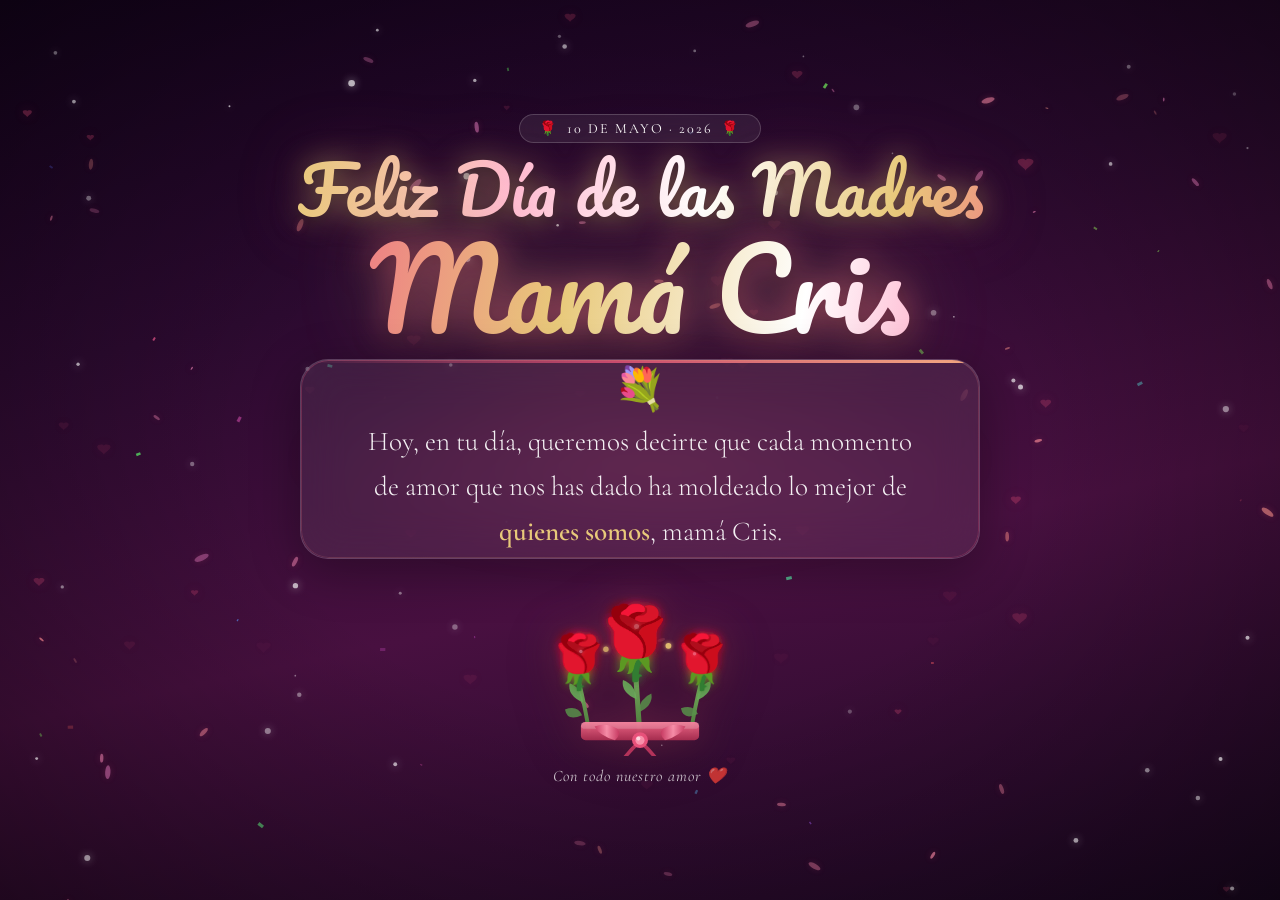
<file: index.html>
<!DOCTYPE html>
<html lang="es">
<head>
    <meta charset="UTF-8">
    <meta name="viewport" content="width=device-width, initial-scale=1.0">
    <title>Feliz Día de las Madres · Mamá Cris 🌹</title>
    <link rel="stylesheet" href="madres-cris.css">
    <link rel="preconnect" href="https://fonts.googleapis.com">
    <link rel="preconnect" href="https://fonts.gstatic.com" crossorigin>
    <link href="https://fonts.googleapis.com/css2?family=Pacifico&family=Cormorant+Garamond:ital,wght@0,300;0,400;0,600;1,300;1,400&display=swap" rel="stylesheet">
</head>
<body>

<!-- FONDOS -->
<div class="bg-layer active" id="bg0"></div>
<div class="bg-layer" id="bg1"></div>
<div class="bg-layer" id="bg2"></div>
<div class="bg-layer" id="bg3"></div>

<!-- VIGNETA -->
<div class="vignette"></div>

<!-- PARTÍCULAS -->
<canvas id="particleCanvas"></canvas>

<!-- ===== PANTALLA ===== -->
<div class="screen">

    <!-- HEADER -->
    <header class="header">
        <div class="date-badge">
            <span>🌹</span> 10 de Mayo · 2026 <span>🌹</span>
        </div>
        <h1 class="title-line-1">Feliz Día de las Madres</h1>
        <h2 class="title-line-2">Mamá Cris</h2>
    </header>

    <!-- MENSAJES -->
    <section class="message-zone">
        <div class="card-glow"></div>
        <div class="message-card" id="messageCard"></div>
    </section>

    <!-- RAMO DE ROSAS -->
    <footer class="footer">
        <div class="bouquet-wrap">
            <svg class="bouquet-svg" viewBox="0 0 220 162" xmlns="http://www.w3.org/2000/svg">
                <defs>
                    <linearGradient id="stemGrad" x1="0" y1="0" x2="0" y2="1">
                        <stop offset="0%" stop-color="#7aaa60"/>
                        <stop offset="100%" stop-color="#4a7a3a"/>
                    </linearGradient>
                    <linearGradient id="bandGrad" x1="0" y1="0" x2="0" y2="1">
                        <stop offset="0%" stop-color="#f06888"/>
                        <stop offset="100%" stop-color="#a82e50"/>
                    </linearGradient>
                    <linearGradient id="ribbonGrad" x1="0" y1="0" x2="1" y2="0">
                        <stop offset="0%" stop-color="#c83a62"/>
                        <stop offset="50%" stop-color="#f890aa"/>
                        <stop offset="100%" stop-color="#c83a62"/>
                    </linearGradient>
                    <filter id="roseGlow" x="-40%" y="-40%" width="180%" height="180%">
                        <feGaussianBlur stdDeviation="4" result="coloredBlur"/>
                        <feMerge>
                            <feMergeNode in="coloredBlur"/>
                            <feMergeNode in="SourceGraphic"/>
                        </feMerge>
                    </filter>
                    <filter id="sparkleGlow" x="-200%" y="-200%" width="500%" height="500%">
                        <feGaussianBlur stdDeviation="2" result="blur"/>
                        <feMerge><feMergeNode in="blur"/><feMergeNode in="SourceGraphic"/></feMerge>
                    </filter>
                </defs>

                <!-- Tallos -->
                <path d="M65 140 Q62 120 56 96" stroke="url(#stemGrad)" stroke-width="3.5" fill="none" stroke-linecap="round"/>
                <path d="M110 144 Q108 118 106 86" stroke="url(#stemGrad)" stroke-width="4.5" fill="none" stroke-linecap="round"/>
                <path d="M155 140 Q158 120 164 96" stroke="url(#stemGrad)" stroke-width="3.5" fill="none" stroke-linecap="round"/>

                <!-- Hojas -->
                <path d="M60 115 Q46 109 48 98 Q59 102 60 115Z" fill="#6aaa5a" opacity="0.92"/>
                <path d="M59 126 Q46 132 44 121 Q55 117 59 126Z" fill="#58904a" opacity="0.85"/>
                <path d="M107 112 Q93 106 95 95 Q106 99 107 112Z" fill="#6aaa5a" opacity="0.92"/>
                <path d="M108 124 Q122 118 120 107 Q110 111 108 124Z" fill="#58904a" opacity="0.85"/>
                <path d="M160 113 Q174 107 172 96 Q161 100 160 113Z" fill="#6aaa5a" opacity="0.92"/>
                <path d="M161 125 Q148 131 146 120 Q157 116 161 125Z" fill="#58904a" opacity="0.85"/>

                <!-- Rosas -->
                <text class="rose-side" x="56" y="95" text-anchor="middle" font-size="46" filter="url(#roseGlow)">🌹</text>
                <text class="rose-center" x="106" y="84" text-anchor="middle" font-size="62" filter="url(#roseGlow)">🌹</text>
                <text class="rose-side" x="164" y="95" text-anchor="middle" font-size="46" filter="url(#roseGlow)">🌹</text>

                <!-- Destellos dorados -->
                <circle cx="80" cy="68" r="2" fill="#f8d878" filter="url(#sparkleGlow)">
                    <animate attributeName="opacity" values="0;1;0" dur="2.1s" repeatCount="indefinite"/>
                    <animate attributeName="r" values="1;3;1" dur="2.1s" repeatCount="indefinite"/>
                </circle>
                <circle cx="135" cy="65" r="1.8" fill="#f8d878" filter="url(#sparkleGlow)">
                    <animate attributeName="opacity" values="0;1;0" dur="1.8s" begin="0.6s" repeatCount="indefinite"/>
                    <animate attributeName="r" values="1;2.8;1" dur="1.8s" begin="0.6s" repeatCount="indefinite"/>
                </circle>
                <circle cx="107" cy="48" r="2.5" fill="#fff" filter="url(#sparkleGlow)">
                    <animate attributeName="opacity" values="0;0.95;0" dur="2.6s" begin="1s" repeatCount="indefinite"/>
                    <animate attributeName="r" values="1.5;4;1.5" dur="2.6s" begin="1s" repeatCount="indefinite"/>
                </circle>
                <circle cx="58" cy="70" r="1.5" fill="#ffc0d8" filter="url(#sparkleGlow)">
                    <animate attributeName="opacity" values="0;0.8;0" dur="1.5s" begin="0.3s" repeatCount="indefinite"/>
                </circle>
                <circle cx="158" cy="72" r="1.5" fill="#ffc0d8" filter="url(#sparkleGlow)">
                    <animate attributeName="opacity" values="0;0.8;0" dur="1.9s" begin="0.9s" repeatCount="indefinite"/>
                </circle>

                <!-- Banda del ramo -->
                <rect x="58" y="132" width="104" height="16" rx="4" fill="url(#bandGrad)" opacity="0.97"/>
                <rect x="58" y="132" width="104" height="6" rx="4" fill="rgba(255,255,255,0.18)"/>

                <!-- Lazo -->
                <path d="M88 148 Q74 144 70 136 Q80 132 90 138 Q94 143 88 148Z" fill="url(#ribbonGrad)" opacity="0.95"/>
                <path d="M132 148 Q146 144 150 136 Q140 132 130 138 Q126 143 132 148Z" fill="url(#ribbonGrad)" opacity="0.95"/>
                <path d="M110 149 Q102 156 96 164" stroke="#c83a62" stroke-width="3.2" fill="none" stroke-linecap="round" opacity="0.85"/>
                <path d="M110 149 Q118 156 124 164" stroke="#c83a62" stroke-width="3.2" fill="none" stroke-linecap="round" opacity="0.85"/>
                <circle cx="110" cy="148" r="7" fill="#e8517a"/>
                <circle cx="110" cy="148" r="4" fill="#f890aa"/>
                <circle cx="108.5" cy="146.5" r="1.8" fill="rgba(255,255,255,0.65)"/>
            </svg>
        </div>
        <p class="footer-love">Con todo nuestro amor ❤️</p>
    </footer>
</div>

<script>
const MSGS=[
    {i:"💐", t:"Hoy, en tu día, queremos decirte que cada momento de amor que nos has dado ha moldeado lo mejor de <strong>quienes somos</strong>, mamá Cris."},
    {i:"🌹", t:"Eres la mujer que con su ternura convirtió cada día difícil en una <strong>lección de fortaleza y amor</strong>. Gracias por no rendirte nunca."},
    {i:"✨", t:"Tu forma de amar sin condiciones es el regalo más grande que existe. <strong>Gracias por estar siempre</strong> cuando más te necesitamos."},
    {i:"❤️", t:"No hay distancia que borre tu presencia. Llevas dentro de cada uno de nosotros <strong>tu luz, tu voz y tu abrazo</strong>, mamá."},
    {i:"🌸", t:"Por cada noche en vela, por cada lágrima que secaste y por cada sonrisa que nos regalaste… <strong>hoy te lo devolvemos con amor</strong>."},
    {i:"💝", t:"Tenerte como mamá es el mayor privilegio de mi vida. Eres mi <strong>primer amor y mi hogar más seguro</strong> en este mundo."},
    {i:"🌺", t:"Tu sabiduría, tu paciencia y tu alegría son el tesoro que llevamos en el corazón <strong>todos los días del año</strong>, no solo hoy."},
    {i:"🦋", t:"Donde sea que estemos, siempre hay un pedacito de ti. <strong>Tu amor es nuestra brújula</strong> y tu recuerdo nuestra fortaleza."},
    {i:"🌟", t:"Que este día sea tan luminoso como tú. Mereces todo lo hermoso que existe: <strong>felicidad, paz y amor infinito</strong>."},
    {i:"💫", t:"¡Feliz Día de las Madres, Cris! Hoy y siempre, <strong>gracias por existir y por amarnos</strong> con toda tu alma. ¡Te amamos!"}
];

const card = document.getElementById('messageCard');
MSGS.forEach((m,i)=>{
    const d = document.createElement('div');
    d.className = 'msg'+(i===0?' active':'');
    d.innerHTML = `<span class="mi">${m.i}</span><p>${m.t}</p>`;
    card.appendChild(d);
});

let cur=0;
const allMsgs = card.querySelectorAll('.msg');
setInterval(()=>{
    allMsgs[cur].classList.remove('active');
    cur=(cur+1)%allMsgs.length;
    allMsgs[cur].classList.add('active');
}, 9000);

const bgs=document.querySelectorAll('.bg-layer');
let cb=0;
setInterval(()=>{
    bgs[cb].classList.remove('active');
    cb=(cb+1)%bgs.length;
    bgs[cb].classList.add('active');
}, 8000);

const canvas=document.getElementById('particleCanvas');
const ctx=canvas.getContext('2d');
function rc(){ canvas.width=innerWidth; canvas.height=innerHeight; }
rc(); addEventListener('resize',rc);

class P{
    constructor(){ this.reset(true); }
    reset(sc){
        this.x=Math.random()*canvas.width;
        this.y=sc?Math.random()*canvas.height:-14;
        this.sz=Math.random()*2.8+0.7;
        this.sx=(Math.random()-.5)*.55;
        this.sy=Math.random()*.42+.16;
        this.op=Math.random()*.5+.22;
        const rr=Math.random();
        this.type=rr<.32?'star':rr<.60?'petal':rr<.82?'heart':'conf';
        this.hue=Math.random()*50+320;
        this.w=Math.random()*Math.PI*2;
        this.ws=Math.random()*.024+.007;
        if(this.type==='heart'){
            this.sz=Math.random()*5+3;
            this.sy=Math.random()*.32+.10;
            this.op=Math.random()*.38+.14;
        }
        if(this.type==='conf'){
            this.sz=Math.random()*4+2;
            this.hue=Math.random()*360;
            this.sy=Math.random()*.55+.28;
            this.rot=Math.random()*Math.PI*2;
            this.rs=(Math.random()-.5)*.14;
        }
    }
    update(){
        this.w+=this.ws;
        this.x+=this.sx+Math.sin(this.w)*.38;
        this.y+=this.sy;
        if(this.type==='conf') this.rot+=this.rs;
        if(this.y>canvas.height+16) this.reset(false);
        if(this.x<-22) this.x=canvas.width+22;
        if(this.x>canvas.width+22) this.x=-22;
    }
    draw(){
        ctx.save();
        ctx.globalAlpha=this.op;
        if(this.type==='star'){
            ctx.fillStyle='#fff';
            ctx.shadowColor='rgba(255,255,255,.85)';
            ctx.shadowBlur=8;
            ctx.beginPath();
            ctx.arc(this.x,this.y,this.sz,0,Math.PI*2);
            ctx.fill();
        } else if(this.type==='petal'){
            ctx.fillStyle=`hsl(${this.hue},74%,72%)`;
            ctx.shadowColor='rgba(200,72,110,.5)';
            ctx.shadowBlur=6;
            ctx.beginPath();
            ctx.ellipse(this.x,this.y,this.sz*2.2,this.sz*.85,this.w,0,Math.PI*2);
            ctx.fill();
        } else if(this.type==='heart'){
            ctx.fillStyle=`rgba(232,81,122,${this.op+.1})`;
            ctx.shadowColor='rgba(232,81,122,.6)';
            ctx.shadowBlur=12;
            ctx.globalAlpha=this.op;
            const s=this.sz;
            ctx.beginPath();
            ctx.moveTo(this.x,this.y+s*.3);
            ctx.bezierCurveTo(this.x,this.y,this.x-s,this.y,this.x-s,this.y+s*.42);
            ctx.bezierCurveTo(this.x-s,this.y+s*.92,this.x,this.y+s*1.32,this.x,this.y+s*1.62);
            ctx.bezierCurveTo(this.x,this.y+s*1.32,this.x+s,this.y+s*.92,this.x+s,this.y+s*.42);
            ctx.bezierCurveTo(this.x+s,this.y,this.x,this.y,this.x,this.y+s*.3);
            ctx.fill();
        } else {
            ctx.fillStyle=`hsl(${this.hue},84%,65%)`;
            ctx.translate(this.x,this.y);
            ctx.rotate(this.rot);
            ctx.fillRect(-this.sz/2,-this.sz*.28,this.sz,this.sz*.56);
        }
        ctx.restore();
    }
}

const parts=[];
for(let i=0;i<175;i++) parts.push(new P());
(function loop(){
    ctx.clearRect(0,0,canvas.width,canvas.height);
    parts.forEach(p=>{p.update();p.draw();});
    requestAnimationFrame(loop);
})();
</script>
</body>
</html>
</file>
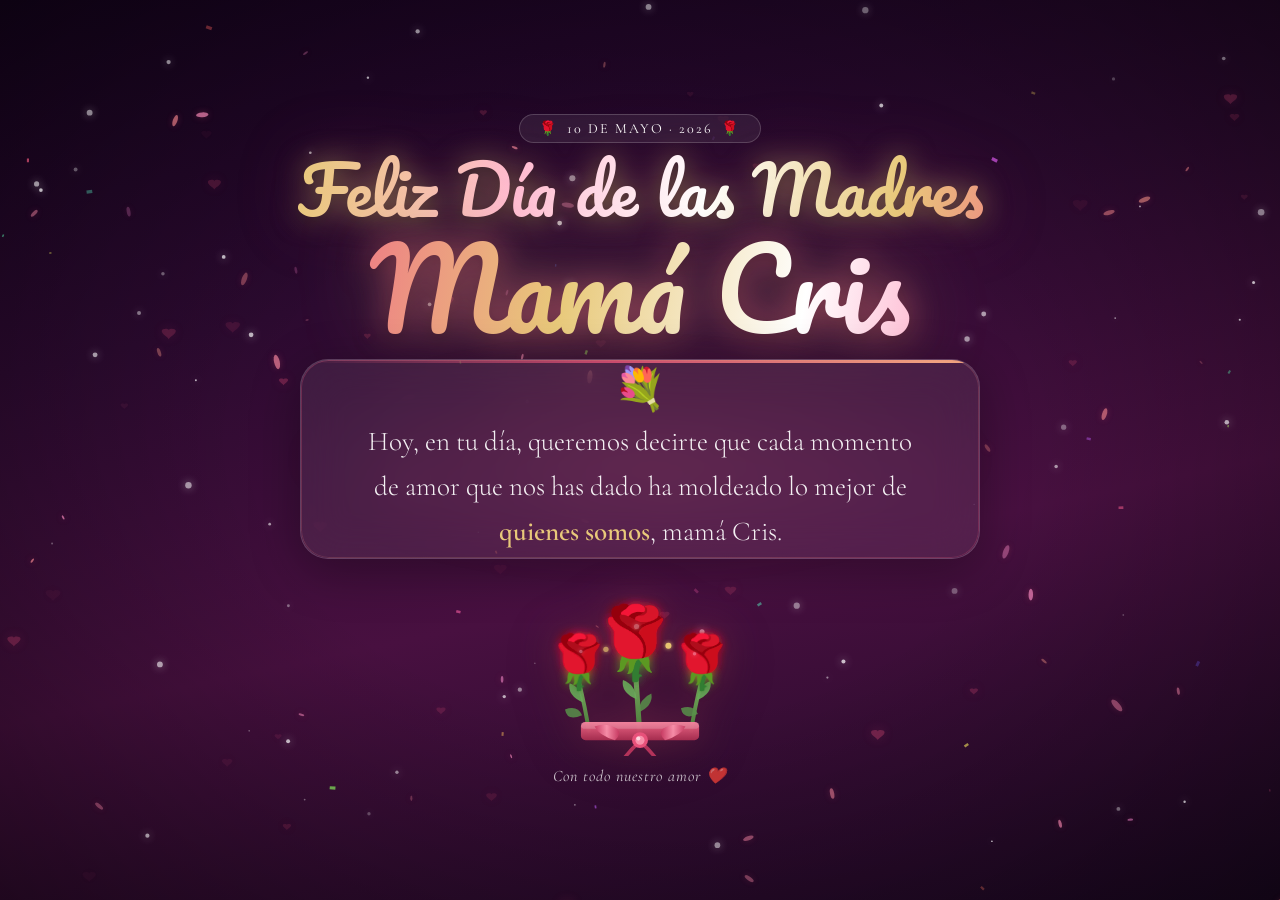
<file: madrescris.html>
<!DOCTYPE html>
<html lang="es">
<head>
    <meta charset="UTF-8">
    <meta name="viewport" content="width=device-width, initial-scale=1.0">
    <title>Feliz Día de las Madres · Mamá Cris 🌹</title>
    <link rel="stylesheet" href="madres-cris.css">
    <link rel="preconnect" href="https://fonts.googleapis.com">
    <link rel="preconnect" href="https://fonts.gstatic.com" crossorigin>
    <link href="https://fonts.googleapis.com/css2?family=Pacifico&family=Cormorant+Garamond:ital,wght@0,300;0,400;0,600;1,300;1,400&display=swap" rel="stylesheet">
</head>
<body>

<!-- FONDOS -->
<div class="bg-layer active" id="bg0"></div>
<div class="bg-layer" id="bg1"></div>
<div class="bg-layer" id="bg2"></div>
<div class="bg-layer" id="bg3"></div>

<!-- VIGNETA -->
<div class="vignette"></div>

<!-- PARTÍCULAS -->
<canvas id="particleCanvas"></canvas>

<!-- ===== PANTALLA ===== -->
<div class="screen">

    <!-- HEADER -->
    <header class="header">
        <div class="date-badge">
            <span>🌹</span> 10 de Mayo · 2026 <span>🌹</span>
        </div>
        <h1 class="title-line-1">Feliz Día de las Madres</h1>
        <h2 class="title-line-2">Mamá Cris</h2>
    </header>

    <!-- MENSAJES -->
    <section class="message-zone">
        <div class="card-glow"></div>
        <div class="message-card" id="messageCard"></div>
    </section>

    <!-- RAMO DE ROSAS -->
    <footer class="footer">
        <div class="bouquet-wrap">
            <svg class="bouquet-svg" viewBox="0 0 220 162" xmlns="http://www.w3.org/2000/svg">
                <defs>
                    <linearGradient id="stemGrad" x1="0" y1="0" x2="0" y2="1">
                        <stop offset="0%" stop-color="#7aaa60"/>
                        <stop offset="100%" stop-color="#4a7a3a"/>
                    </linearGradient>
                    <linearGradient id="bandGrad" x1="0" y1="0" x2="0" y2="1">
                        <stop offset="0%" stop-color="#f06888"/>
                        <stop offset="100%" stop-color="#a82e50"/>
                    </linearGradient>
                    <linearGradient id="ribbonGrad" x1="0" y1="0" x2="1" y2="0">
                        <stop offset="0%" stop-color="#c83a62"/>
                        <stop offset="50%" stop-color="#f890aa"/>
                        <stop offset="100%" stop-color="#c83a62"/>
                    </linearGradient>
                    <filter id="roseGlow" x="-40%" y="-40%" width="180%" height="180%">
                        <feGaussianBlur stdDeviation="4" result="coloredBlur"/>
                        <feMerge>
                            <feMergeNode in="coloredBlur"/>
                            <feMergeNode in="SourceGraphic"/>
                        </feMerge>
                    </filter>
                    <filter id="sparkleGlow" x="-200%" y="-200%" width="500%" height="500%">
                        <feGaussianBlur stdDeviation="2" result="blur"/>
                        <feMerge><feMergeNode in="blur"/><feMergeNode in="SourceGraphic"/></feMerge>
                    </filter>
                </defs>

                <!-- Tallos -->
                <path d="M65 140 Q62 120 56 96" stroke="url(#stemGrad)" stroke-width="3.5" fill="none" stroke-linecap="round"/>
                <path d="M110 144 Q108 118 106 86" stroke="url(#stemGrad)" stroke-width="4.5" fill="none" stroke-linecap="round"/>
                <path d="M155 140 Q158 120 164 96" stroke="url(#stemGrad)" stroke-width="3.5" fill="none" stroke-linecap="round"/>

                <!-- Hojas -->
                <path d="M60 115 Q46 109 48 98 Q59 102 60 115Z" fill="#6aaa5a" opacity="0.92"/>
                <path d="M59 126 Q46 132 44 121 Q55 117 59 126Z" fill="#58904a" opacity="0.85"/>
                <path d="M107 112 Q93 106 95 95 Q106 99 107 112Z" fill="#6aaa5a" opacity="0.92"/>
                <path d="M108 124 Q122 118 120 107 Q110 111 108 124Z" fill="#58904a" opacity="0.85"/>
                <path d="M160 113 Q174 107 172 96 Q161 100 160 113Z" fill="#6aaa5a" opacity="0.92"/>
                <path d="M161 125 Q148 131 146 120 Q157 116 161 125Z" fill="#58904a" opacity="0.85"/>

                <!-- Rosas -->
                <text class="rose-side" x="56" y="95" text-anchor="middle" font-size="46" filter="url(#roseGlow)">🌹</text>
                <text class="rose-center" x="106" y="84" text-anchor="middle" font-size="62" filter="url(#roseGlow)">🌹</text>
                <text class="rose-side" x="164" y="95" text-anchor="middle" font-size="46" filter="url(#roseGlow)">🌹</text>

                <!-- Destellos dorados -->
                <circle cx="80" cy="68" r="2" fill="#f8d878" filter="url(#sparkleGlow)">
                    <animate attributeName="opacity" values="0;1;0" dur="2.1s" repeatCount="indefinite"/>
                    <animate attributeName="r" values="1;3;1" dur="2.1s" repeatCount="indefinite"/>
                </circle>
                <circle cx="135" cy="65" r="1.8" fill="#f8d878" filter="url(#sparkleGlow)">
                    <animate attributeName="opacity" values="0;1;0" dur="1.8s" begin="0.6s" repeatCount="indefinite"/>
                    <animate attributeName="r" values="1;2.8;1" dur="1.8s" begin="0.6s" repeatCount="indefinite"/>
                </circle>
                <circle cx="107" cy="48" r="2.5" fill="#fff" filter="url(#sparkleGlow)">
                    <animate attributeName="opacity" values="0;0.95;0" dur="2.6s" begin="1s" repeatCount="indefinite"/>
                    <animate attributeName="r" values="1.5;4;1.5" dur="2.6s" begin="1s" repeatCount="indefinite"/>
                </circle>
                <circle cx="58" cy="70" r="1.5" fill="#ffc0d8" filter="url(#sparkleGlow)">
                    <animate attributeName="opacity" values="0;0.8;0" dur="1.5s" begin="0.3s" repeatCount="indefinite"/>
                </circle>
                <circle cx="158" cy="72" r="1.5" fill="#ffc0d8" filter="url(#sparkleGlow)">
                    <animate attributeName="opacity" values="0;0.8;0" dur="1.9s" begin="0.9s" repeatCount="indefinite"/>
                </circle>

                <!-- Banda del ramo -->
                <rect x="58" y="132" width="104" height="16" rx="4" fill="url(#bandGrad)" opacity="0.97"/>
                <rect x="58" y="132" width="104" height="6" rx="4" fill="rgba(255,255,255,0.18)"/>

                <!-- Lazo -->
                <path d="M88 148 Q74 144 70 136 Q80 132 90 138 Q94 143 88 148Z" fill="url(#ribbonGrad)" opacity="0.95"/>
                <path d="M132 148 Q146 144 150 136 Q140 132 130 138 Q126 143 132 148Z" fill="url(#ribbonGrad)" opacity="0.95"/>
                <path d="M110 149 Q102 156 96 164" stroke="#c83a62" stroke-width="3.2" fill="none" stroke-linecap="round" opacity="0.85"/>
                <path d="M110 149 Q118 156 124 164" stroke="#c83a62" stroke-width="3.2" fill="none" stroke-linecap="round" opacity="0.85"/>
                <circle cx="110" cy="148" r="7" fill="#e8517a"/>
                <circle cx="110" cy="148" r="4" fill="#f890aa"/>
                <circle cx="108.5" cy="146.5" r="1.8" fill="rgba(255,255,255,0.65)"/>
            </svg>
        </div>
        <p class="footer-love">Con todo nuestro amor ❤️</p>
    </footer>
</div>

<script>
const MSGS=[
    {i:"💐", t:"Hoy, en tu día, queremos decirte que cada momento de amor que nos has dado ha moldeado lo mejor de <strong>quienes somos</strong>, mamá Cris."},
    {i:"🌹", t:"Eres la mujer que con su ternura convirtió cada día difícil en una <strong>lección de fortaleza y amor</strong>. Gracias por no rendirte nunca."},
    {i:"✨", t:"Tu forma de amar sin condiciones es el regalo más grande que existe. <strong>Gracias por estar siempre</strong> cuando más te necesitamos."},
    {i:"❤️", t:"No hay distancia que borre tu presencia. Llevas dentro de cada uno de nosotros <strong>tu luz, tu voz y tu abrazo</strong>, mamá."},
    {i:"🌸", t:"Por cada noche en vela, por cada lágrima que secaste y por cada sonrisa que nos regalaste… <strong>hoy te lo devolvemos con amor</strong>."},
    {i:"💝", t:"Tenerte como mamá es el mayor privilegio de mi vida. Eres mi <strong>primer amor y mi hogar más seguro</strong> en este mundo."},
    {i:"🌺", t:"Tu sabiduría, tu paciencia y tu alegría son el tesoro que llevamos en el corazón <strong>todos los días del año</strong>, no solo hoy."},
    {i:"🦋", t:"Donde sea que estemos, siempre hay un pedacito de ti. <strong>Tu amor es nuestra brújula</strong> y tu recuerdo nuestra fortaleza."},
    {i:"🌟", t:"Que este día sea tan luminoso como tú. Mereces todo lo hermoso que existe: <strong>felicidad, paz y amor infinito</strong>."},
    {i:"💫", t:"¡Feliz Día de las Madres, Cris! Hoy y siempre, <strong>gracias por existir y por amarnos</strong> con toda tu alma. ¡Te amamos!"}
];

const card = document.getElementById('messageCard');
MSGS.forEach((m,i)=>{
    const d = document.createElement('div');
    d.className = 'msg'+(i===0?' active':'');
    d.innerHTML = `<span class="mi">${m.i}</span><p>${m.t}</p>`;
    card.appendChild(d);
});

let cur=0;
const allMsgs = card.querySelectorAll('.msg');
setInterval(()=>{
    allMsgs[cur].classList.remove('active');
    cur=(cur+1)%allMsgs.length;
    allMsgs[cur].classList.add('active');
}, 9000);

const bgs=document.querySelectorAll('.bg-layer');
let cb=0;
setInterval(()=>{
    bgs[cb].classList.remove('active');
    cb=(cb+1)%bgs.length;
    bgs[cb].classList.add('active');
}, 8000);

const canvas=document.getElementById('particleCanvas');
const ctx=canvas.getContext('2d');
function rc(){ canvas.width=innerWidth; canvas.height=innerHeight; }
rc(); addEventListener('resize',rc);

class P{
    constructor(){ this.reset(true); }
    reset(sc){
        this.x=Math.random()*canvas.width;
        this.y=sc?Math.random()*canvas.height:-14;
        this.sz=Math.random()*2.8+0.7;
        this.sx=(Math.random()-.5)*.55;
        this.sy=Math.random()*.42+.16;
        this.op=Math.random()*.5+.22;
        const rr=Math.random();
        this.type=rr<.32?'star':rr<.60?'petal':rr<.82?'heart':'conf';
        this.hue=Math.random()*50+320;
        this.w=Math.random()*Math.PI*2;
        this.ws=Math.random()*.024+.007;
        if(this.type==='heart'){
            this.sz=Math.random()*5+3;
            this.sy=Math.random()*.32+.10;
            this.op=Math.random()*.38+.14;
        }
        if(this.type==='conf'){
            this.sz=Math.random()*4+2;
            this.hue=Math.random()*360;
            this.sy=Math.random()*.55+.28;
            this.rot=Math.random()*Math.PI*2;
            this.rs=(Math.random()-.5)*.14;
        }
    }
    update(){
        this.w+=this.ws;
        this.x+=this.sx+Math.sin(this.w)*.38;
        this.y+=this.sy;
        if(this.type==='conf') this.rot+=this.rs;
        if(this.y>canvas.height+16) this.reset(false);
        if(this.x<-22) this.x=canvas.width+22;
        if(this.x>canvas.width+22) this.x=-22;
    }
    draw(){
        ctx.save();
        ctx.globalAlpha=this.op;
        if(this.type==='star'){
            ctx.fillStyle='#fff';
            ctx.shadowColor='rgba(255,255,255,.85)';
            ctx.shadowBlur=8;
            ctx.beginPath();
            ctx.arc(this.x,this.y,this.sz,0,Math.PI*2);
            ctx.fill();
        } else if(this.type==='petal'){
            ctx.fillStyle=`hsl(${this.hue},74%,72%)`;
            ctx.shadowColor='rgba(200,72,110,.5)';
            ctx.shadowBlur=6;
            ctx.beginPath();
            ctx.ellipse(this.x,this.y,this.sz*2.2,this.sz*.85,this.w,0,Math.PI*2);
            ctx.fill();
        } else if(this.type==='heart'){
            ctx.fillStyle=`rgba(232,81,122,${this.op+.1})`;
            ctx.shadowColor='rgba(232,81,122,.6)';
            ctx.shadowBlur=12;
            ctx.globalAlpha=this.op;
            const s=this.sz;
            ctx.beginPath();
            ctx.moveTo(this.x,this.y+s*.3);
            ctx.bezierCurveTo(this.x,this.y,this.x-s,this.y,this.x-s,this.y+s*.42);
            ctx.bezierCurveTo(this.x-s,this.y+s*.92,this.x,this.y+s*1.32,this.x,this.y+s*1.62);
            ctx.bezierCurveTo(this.x,this.y+s*1.32,this.x+s,this.y+s*.92,this.x+s,this.y+s*.42);
            ctx.bezierCurveTo(this.x+s,this.y,this.x,this.y,this.x,this.y+s*.3);
            ctx.fill();
        } else {
            ctx.fillStyle=`hsl(${this.hue},84%,65%)`;
            ctx.translate(this.x,this.y);
            ctx.rotate(this.rot);
            ctx.fillRect(-this.sz/2,-this.sz*.28,this.sz,this.sz*.56);
        }
        ctx.restore();
    }
}

const parts=[];
for(let i=0;i<175;i++) parts.push(new P());
(function loop(){
    ctx.clearRect(0,0,canvas.width,canvas.height);
    parts.forEach(p=>{p.update();p.draw();});
    requestAnimationFrame(loop);
})();
</script>
</body>
</html>
</file>
<file: madres-cris.css>
/* ============================================================
   Día de las Madres · Mamá Cris
   ============================================================ */
:root {
    --bg-trans : 2.8s ease-in-out;
    --msg-trans: 0.9s cubic-bezier(.4,0,.2,1);
    --font-title: 'Pacifico', cursive;
    --font-body : 'Cormorant Garamond', serif;
    --gold  : #e8c97a;
    --rose  : #c94b6e;
    --peach : #f0a080;
    --wine  : #8b1a3a;
}

*,*::before,*::after{ margin:0; padding:0; box-sizing:border-box; }
html,body{ width:100%; height:100%; overflow:hidden; color:#fff; }

.bg-layer{
    position:fixed; inset:0; z-index:0;
    opacity:0; transition:opacity var(--bg-trans);
}
.bg-layer.active{ opacity:1; }

#bg0{ background:linear-gradient(168deg,#170320 0%,#2c0a30 32%,#481040 62%,#1d0824 100%); }
#bg1{ background:linear-gradient(172deg,#190226 0%,#481558 24%,#8a2e66 50%,#c84870 80%,#edaa7a 100%); }
#bg2{ background:linear-gradient(162deg,#13040e 0%,#2c0e1e 28%,#561830 54%,#882840 80%,#c24860 100%); }
#bg3{ background:linear-gradient(178deg,#1a0614 0%,#380e28 22%,#7a285a 46%,#c45a72 72%,#f0b07a 100%); }

.vignette{
    position:fixed; inset:0; z-index:1; pointer-events:none;
    background:radial-gradient(ellipse at center,
        transparent 42%,
        rgba(0,0,0,.18) 68%,
        rgba(0,0,0,.44) 100%
    );
}

#particleCanvas{ position:fixed; inset:0; z-index:2; pointer-events:none; }

.screen{
    position:relative; z-index:3;
    width:100%; height:100vh;
    display:flex; flex-direction:column;
    align-items:center; justify-content:center;
    gap:1.4vh;
    padding:2vh 2vw;
}

.header{ text-align:center; flex-shrink:0; }

.date-badge{
    display:inline-flex; align-items:center; gap:.5rem;
    background:rgba(255,255,255,.07);
    backdrop-filter:blur(14px);
    border:1px solid rgba(255,255,255,.18);
    border-radius:50px;
    padding:.32rem 1.2rem;
    font-family:var(--font-body);
    font-size:clamp(.7rem,1.35vw,.88rem);
    letter-spacing:2px; text-transform:uppercase;
    margin-bottom:.6rem;
    animation:badgeGlow 3.5s ease-in-out infinite;
}
@keyframes badgeGlow{
    0%,100%{ box-shadow:0 0 0 0 rgba(200,72,110,0); }
    50%    { box-shadow:0 0 22px 7px rgba(200,72,110,.3); }
}

.title-line-1{
    font-family:var(--font-title);
    font-size:clamp(1.9rem, 5.2vw, 4.2rem);
    font-weight:400;
    line-height:1.1;
    margin:0 0 .1rem;
    background:linear-gradient(
        100deg,
        #e8c97a 0%, #ffbad0 16%, #fff 30%,
        #e8c97a 44%, #f06888 57%, #fff 70%,
        #f0a080 84%, #e8c97a 100%
    );
    background-size:200% 100%;
    -webkit-background-clip:text;
    -webkit-text-fill-color:transparent;
    background-clip:text;
    animation:titleShimmer 3.2s ease-in-out infinite;
    filter:drop-shadow(0 0 14px rgba(232,201,122,.52))
           drop-shadow(0 0 32px rgba(200,72,110,.28))
           drop-shadow(0 4px 6px rgba(0,0,0,.42));
}

@keyframes titleShimmer{
    0%  { background-position:0% 50%; }
    50% { background-position:100% 50%; }
    100%{ background-position:0% 50%; }
}

.title-line-2{
    font-family:var(--font-title);
    font-size:clamp(3.4rem, 8.5vw, 6.8rem);
    font-weight:400;
    line-height:1.1;
    margin:0;
    background:linear-gradient(
        100deg,
        #f06888 0%, #e8c97a 18%, #fff 34%,
        #fd79a8 50%, #fff 64%, #e8c97a 80%,
        #f06888 100%
    );
    background-size:220% 100%;
    -webkit-background-clip:text;
    -webkit-text-fill-color:transparent;
    background-clip:text;
    animation:titleShimmer 3.6s ease-in-out infinite;
    filter:drop-shadow(0 0 16px rgba(240,104,136,.58))
           drop-shadow(0 0 38px rgba(232,201,122,.3))
           drop-shadow(0 4px 8px rgba(0,0,0,.46));
}

.message-zone{
    flex-shrink:0;
    width:100%; max-width:680px;
    position:relative;
}

.card-glow{
    position:absolute;
    inset:-18px -24px;
    background:radial-gradient(ellipse, rgba(200,72,110,.18) 0%, transparent 68%);
    filter:blur(14px);
    animation:cardGlow 3.5s ease-in-out infinite;
    pointer-events:none; z-index:0;
}
@keyframes cardGlow{
    0%,100%{ opacity:.7; }
    50%    { opacity:1; }
}

.message-card{
    position:relative; z-index:1;
    min-height:200px;
    display:flex; align-items:center; justify-content:center;
    background:rgba(255,255,255,.07);
    backdrop-filter:blur(22px);
    border:1px solid rgba(255,255,255,.15);
    border-radius:28px;
    padding:2rem 2.4rem;
    box-shadow:0 12px 50px rgba(0,0,0,.3), inset 0 1px 0 rgba(255,255,255,.1);
    overflow:hidden;
}

.message-card::before{
    content:''; position:absolute;
    top:0; left:0; right:0; height:3px;
    background:linear-gradient(90deg,
        transparent, var(--rose), var(--peach),
        var(--gold), #fd79a8, var(--peach), transparent);
    background-size:280% 100%;
    animation:shimmer 3.2s linear infinite;
    border-radius:28px 28px 0 0;
}
@keyframes shimmer{
    from{ background-position:-280% 0; }
    to  { background-position:280% 0; }
}

.message-card::after{
    content:''; position:absolute; inset:0;
    border-radius:28px; padding:1px;
    background:linear-gradient(135deg,
        rgba(200,72,110,.35), rgba(232,201,122,.15) 40%,
        rgba(240,160,128,.2) 70%, rgba(200,72,110,.3)
    );
    -webkit-mask:linear-gradient(#fff 0 0) content-box, linear-gradient(#fff 0 0);
    -webkit-mask-composite:xor;
    mask-composite:exclude;
    pointer-events:none;
}

.msg{
    position:absolute; inset:0;
    display:flex; flex-direction:column;
    align-items:center; justify-content:center;
    padding:2rem 2.4rem;
    opacity:0;
    transform:translateY(18px) scale(.95);
    transition:opacity var(--msg-trans), transform var(--msg-trans);
    pointer-events:none;
}
.msg.active{
    opacity:1;
    transform:translateY(0) scale(1);
    pointer-events:auto;
}

.mi{
    font-size:clamp(2rem, 3.6vw, 2.6rem);
    margin-bottom:.4rem;
    display:block;
    animation:iconPop 2.8s ease-in-out infinite;
}
@keyframes iconPop{
    0%,100%{ transform:scale(1) rotate(-3deg); }
    50%    { transform:scale(1.22) rotate(3deg); }
}

.msg p{
    font-family:var(--font-body);
    font-size:clamp(1.25rem, 2.8vw, 1.7rem);
    line-height:1.65; max-width:560px;
    color:rgba(255,255,255,.93);
    text-align:center; font-weight:300;
}
.msg p strong{ color:var(--gold); font-weight:600; }

.footer{
    flex-shrink:0; text-align:center;
    display:flex; flex-direction:column;
    align-items:center; gap:.45rem;
}

.bouquet-wrap{ display:flex; flex-direction:column; align-items:center; }

.bouquet-svg{
    width:clamp(170px, 27vw, 250px);
    height:auto;
    filter:drop-shadow(0 0 18px rgba(200,72,110,.42))
           drop-shadow(0 8px 22px rgba(0,0,0,.38));
    animation:bouquetFloat 3.8s ease-in-out infinite;
}

@keyframes bouquetFloat{
    0%,100%{ transform:translateY(0); }
    50%    { transform:translateY(-8px); }
}

.rose-side{ animation:rosePulse 4s ease-in-out infinite; }
.rose-center{ animation:rosePulseCenter 3s ease-in-out infinite; }
@keyframes rosePulse{
    0%,100%{ opacity:.92; } 50%{ opacity:1; }
}
@keyframes rosePulseCenter{
    0%,100%{ opacity:.95; } 50%{ opacity:1; }
}

.footer-love{
    font-family:var(--font-body);
    font-size:clamp(.82rem,1.6vw,1rem);
    opacity:.74; letter-spacing:1px; font-style:italic;
    margin-top:.2rem;
}

@media (max-width:520px){
    .screen{ gap:1vh; padding:1.6vh 3vw; }
    .message-card{ min-height:170px; padding:1.5rem 1.3rem; border-radius:22px; }
    .msg{ padding:1.5rem 1.3rem; }
    .msg p{ font-size:clamp(1.1rem,4.5vw,1.35rem); }
    .bouquet-svg{ width:clamp(140px,44vw,190px); }
}
@media (max-height:600px){
    .screen{ gap:.85vh; }
    .title-line-1{ font-size:clamp(1.4rem,3.8vw,2.4rem); }
    .title-line-2{ font-size:clamp(2rem,5.2vw,3.2rem); }
    .message-card{ min-height:140px; padding:1rem 1.2rem; }
    .msg{ padding:1rem 1.2rem; }
    .mi{ font-size:1.4rem; margin-bottom:.2rem; }
    .msg p{ font-size:clamp(1rem,2.2vw,1.2rem); }
}
</file>
